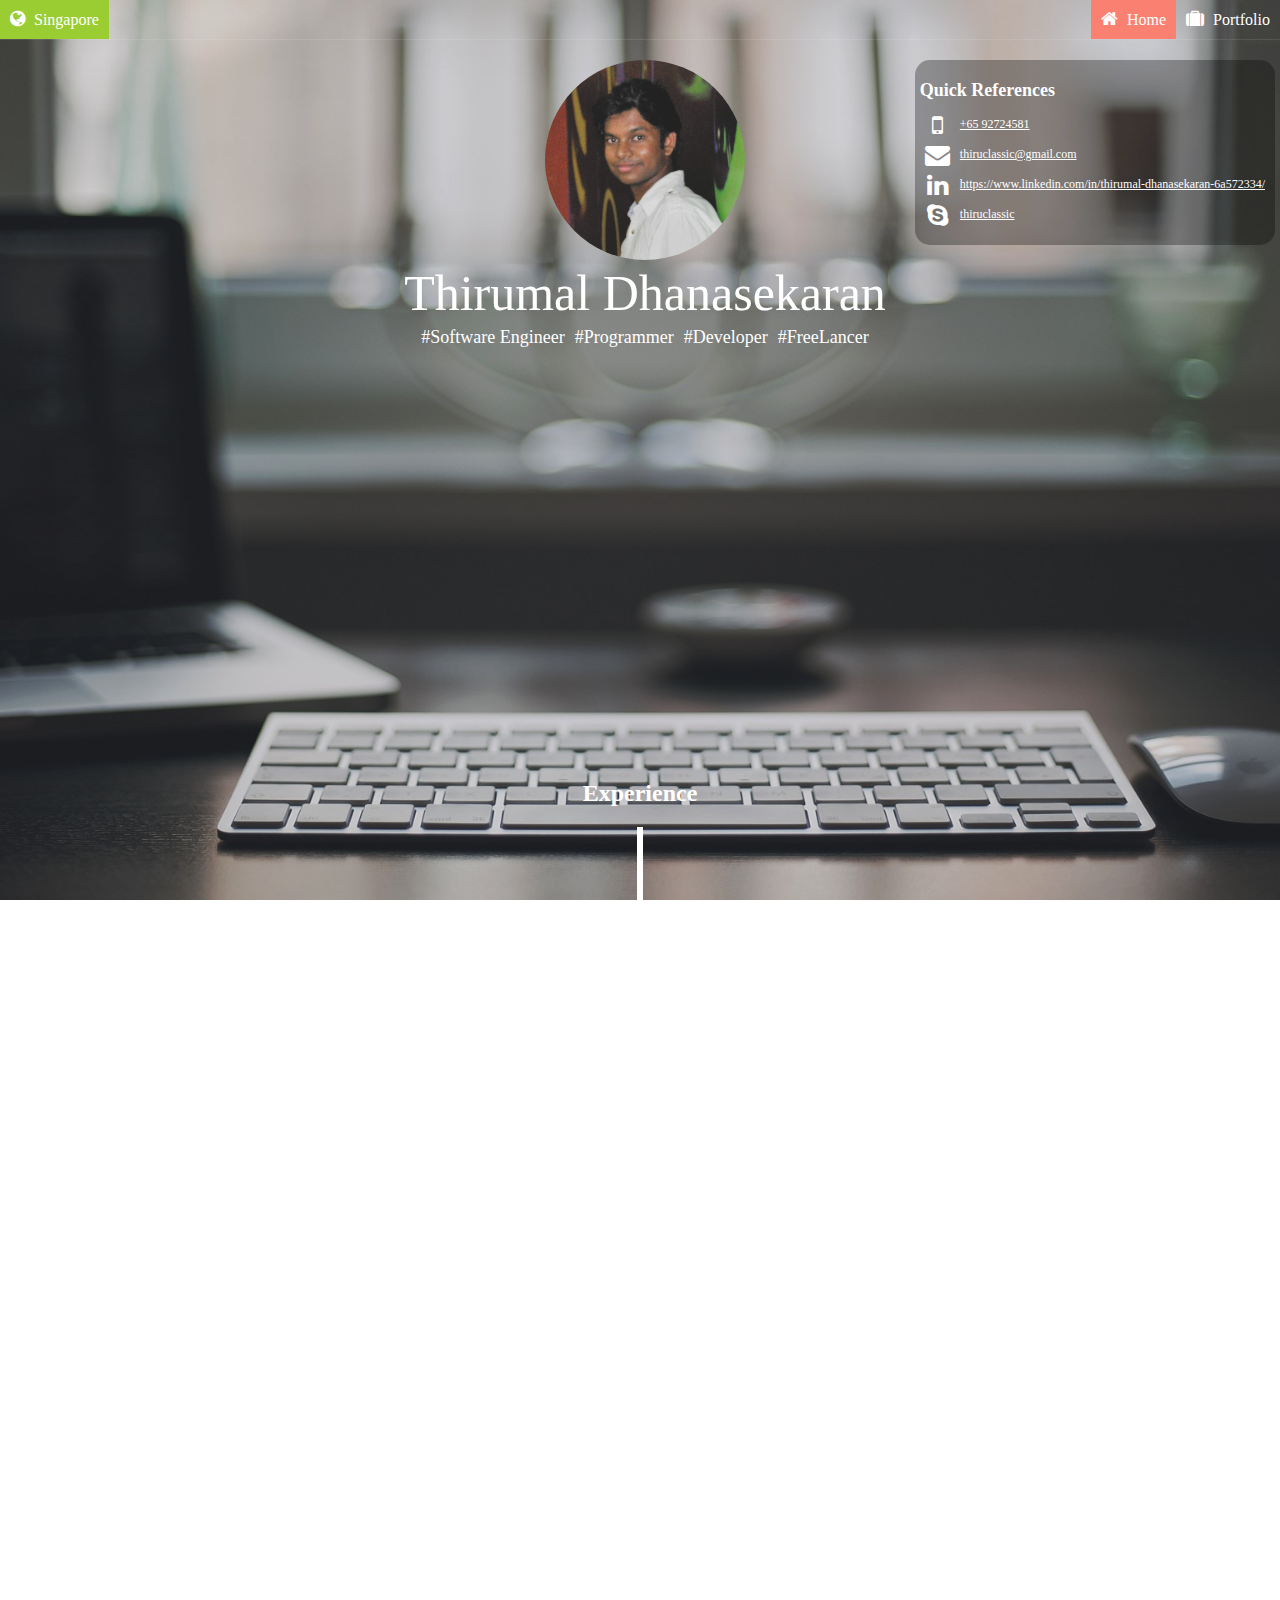
<file: index.html>
<!DOCTYPE html>
<html>
<head>
<meta charset="utf-8">
 <meta name="viewport" content="width=device-width, initial-scale=1">
<link rel="stylesheet" href="https://maxcdn.bootstrapcdn.com/font-awesome/4.4.0/css/font-awesome.min.css">
<!-- <link rel="stylesheet" href="https://maxcdn.bootstrapcdn.com/bootstrap/3.3.7/css/bootstrap.min.css"> -->
<link  rel="stylesheet" href="css/style.css" >
<link rel="stylesheet" href="css/animate.css">

<script src="https://ajax.googleapis.com/ajax/libs/jquery/2.1.4/jquery.min.js"></script>
<script src="js/main.js"></script>
<!-- Global site tag (gtag.js) - Google Analytics -->
<script async src="https://www.googletagmanager.com/gtag/js?id=G-4DSY5WZ7L2"></script>
<script>
  window.dataLayer = window.dataLayer || [];
  function gtag(){dataLayer.push(arguments);}
  gtag('js', new Date());

  gtag('config', 'G-4DSY5WZ7L2');
</script>	
</head>
<body>

<div class="nav-panel">
            <div class="container" >
					<div class="menu-info-inline data-left"><i class="fa fa-globe"></i>Singapore</div>
                    <div id="portfolio" class="menu-info-inline data-right"><i class="fa fa-suitcase"></i>Portfolio</div>
					<div class="menu-info-inline data-right" style="background:salmon;"><i class="fa fa-home"></i>Home</div>
            </div>
</div>

<div class="profilecontainer">
<div class= "descriptionbox">
<img src="images/mypic.jpg" class="profilepic"/>
<p class="namebox">
Thirumal Dhanasekaran
 <ul class="designationtag">
<li class="tag one">#Software Engineer</li>
<li class="tag two">#Programmer</li>
<li class="tag three">#Developer</li>
<li class="tag four">#FreeLancer</li>
</ul>
</p>
 <a href="data/Thirumal_Resume.pdf" class="textappearsync invisible"" download><button type="button" class="cvbtn">Download CV</button></a>
<!--
 <div id="about-card" class="card" style="background-color:rgba(0,0,0,0.3);color: white;margin: 20px;">
                    <div class="card-content">
                        <!-- ABOUT PARAGRAPH -->
                <!--        <p>
                            Hi! I am a Software Developer having an overall experience of 3 years
							in developing software applications and providing business solutions by building effective products.
                            I am currently pursuing my Masters in National University of Singapore and specializing in full stack development.
                        </p>
                    </div>

                   <!-- BUTTONS -->
                  <!--   <div id="about-btn" class="card-action">
                        <div class="about-btn">
                            <!-- DOWNLOAD CV BUTTON -->

                            <!-- CONTACT BUTTON -->
                     <!--        <a href="#contact" class="btn waves-effect">Contact Me</a>
                        </div>
                    </div>
                </div>

				-->

<section id="section01" class="demo scroller">
 <a href="#section01"><span></span></a>
</section>

<section id="section02" class="demo scroller">
  <a href="#section02"><span></span></a>
</section>

<section id="section03" class="demo scroller">
  <a href="#section03"><span></span></a>
</section>

<h3 style="color: white; margin-top: 100px;" class="textappearsync invisible">Scroll Down to know more about me</h3>
</div>




<div class="contactbox">
        	<h2 style="margin-bottom:10px;">Quick References</h2>
            <ul id="contact" class="contact">
               <li class="mobile"><i class="fa fa-mobile"></i><a href="#" style="cursor:text;">+65 92724581</a></li>
        		<li class="mail"><i class="fa fa-envelope"></i><a href="#">thiruclassic@gmail.com</a></li>

                <li class="linkedin"><i class="fa fa-linkedin" aria-hidden="true"></i><a href="#">https://www.linkedin.com/in/thirumal-dhanasekaran-6a572334/</a></li>
				 <li class="skype"><i class="fa fa-skype" aria-hidden="true"></i><a href="#">thiruclassic</a></li>
               <!-- <li class="yahoo"><a href="mailto:prakashgcom@yahoo.com">prakashgcom@yahoo.com</a></li>
        		<li class="gmail"><a href="mailto:prakashgcom@gmail.com">prakashgcom@gmail.com</a></li>
                <li class="msn"><a href="mailto:prakashgcom@outlook.com">prakashgcom@outlook.com</a></li>

                <li class="blog"><a href="http://www-prakashg-com.blogspot.in/" target="_blank">www-prakashg-com.blogspot.in</a></li>
                <li class="about"><a href="http://about.me/prakashgcom" target="_blank">about.me/prakashgcom</a></li>

                <li class="fb"><a href="https://www.facebook.com/prakashgcom" target="_blank">www.facebook.com/prakashgcom</a></li>
                <li class="twitter"><a href="https://www.twitter.com/prakashgcom" target="_blank">www.twitter.com/prakashgcom</a></li>
                <li class="in"><a href="http://www.linkedin.com/in/prakashgcom" target="_blank">www.linkedin.com/in/prakashgcom</a></li>
                <li class="pin"><a href="http://www.pinterest.com/prakashgcom/" target="_blank">www.pinterest.com/prakashgcom</a></li>
                <li class="gmail last"><a href="https://plus.google.com/118212550722960511757" target="_blank">Google+/prakashgcom</a></li>    -->

            </ul>
        <!--  <a href="contact-me.php" class="more" title="www.prakashg.com">» more</a> -->
        </div>




</div>





<div class="experiencebox">
<h2 style="color:white;text-align:center;">Experience</h2>
<div class="timeline">
  <div class="timelinecontainer timelineleft experiencecontainer1 invisible">

    <div class="timelinecontent">
      <h3>Software Developer Intern</h3>
	  <h3>CPR Vision</h3>
      <h3>Aug 2017 - Present</h3>
    </div>
  </div>
  <div class="timelinecontainer timelineright experiencecontainer2 invisible">
    <div class="timelinecontent">
      <h3>Project Engineer</h3>
	  <h3>Wipro Technologies Limited</h3>
	  <h3>Anna University</h3>
      <h3>Apr 2014 - Dec 2016</h3>
    </div>
  </div>
  <div class="timelinecontainer timelineleft experiencecontainer3 invisible">
    <div class="timelinecontent">
      <h3>Academic Java Trainer (Part-Time)</h3>
	  <h3>NIIT Limited,Chennai</h3>
	  <h3>Oct 2013 - Dec 2017</h3>
    </div>
  </div>

</div>

</div>




<!--
<div>

 <p class="divSE1 opaque">#Software Engineer </p>
<p class="divSE2">#Software Engineer </p> -->

<!-- <p class="divSE1 opaque">#Developer</p> -->
<!--<p class="Dev1">#Developer </p>
<p class="Dev2">#Developer </p>


</div>


<div class="scene">
  <div class="magic"></div>
</div>
-->

<div class="educationbox">
<h2 style="color:white;text-align:center;">Education</h2>
<div class="timeline">
  <div class="timelinecontainer timelineleft  educationcontainer1 invisible">

    <div class="timelinecontent">
      <h3>M.Tech(Software Engineering)</h3>
	  <h3>National University Of Singapore</h3>
      <h3>Jan 2017 - Present</h3>
    </div>
  </div>
  <div class="timelinecontainer timelineright educationcontainer2 invisible">
    <div class="timelinecontent">
      <h3>B.E(Electronics & Communication)</h3>
	  <h3>Velammal Engineering College</h3>
	  <h3>Anna University</h3>
      <h3>Aug 2009 - May 2013</h3>
    </div>
  </div>
  <div class="timelinecontainer timelineleft educationcontainer3 invisible">
    <div class="timelinecontent">
      <h3>Secondary School Education</h3>
	  <h3>Anna Gem Science Park School</h3>
	  <h3>1995 - 2009</h3>
    </div>
  </div>

</div>
</div>

<div class="skillsbox" style="width: 100%;background-color:rgba(0,0,0,0.5);text-align:center;height:100%">
<h2 style="color:white;text-align:center">Technical Skills</h2>
<img class="skill1 invisible" src="images/java_logo.png" class="" width="200" height="150" />
<img class="skill1 invisible" src="images/j2ee.png" />
<img class="skill1 invisible" src="images/springlogo.webp" width="300" height="200"/>
<img class="skill1 invisible" src="images/hibernate.png"/>
<img class="skill2 invisible" src="images/SAPHybris.png"/>
<img class="skill2 invisible" src="images/javascript_logo.png" width="300" height="300"/>
<img class="skill2 invisible" src="images/html5.ico"/>
<img class="skill2 invisible roundpic" src="images/jaxrs.png" width="200" height="100"/>
<img class="skill3 invisible roundpic" src="images/jms.png" width="200" height="100"/>
<img class="skill3 invisible" src="images/nodejs.png" width="200" height="100"/>
<img class="skill3 invisible" src="images/mysql.png" width="200" height="100"/>
<img class="skill3 invisible roundpic" src="images/oraclesql.jpg" width="200" height="100"/>
</div>

</body>

</html>
</file>
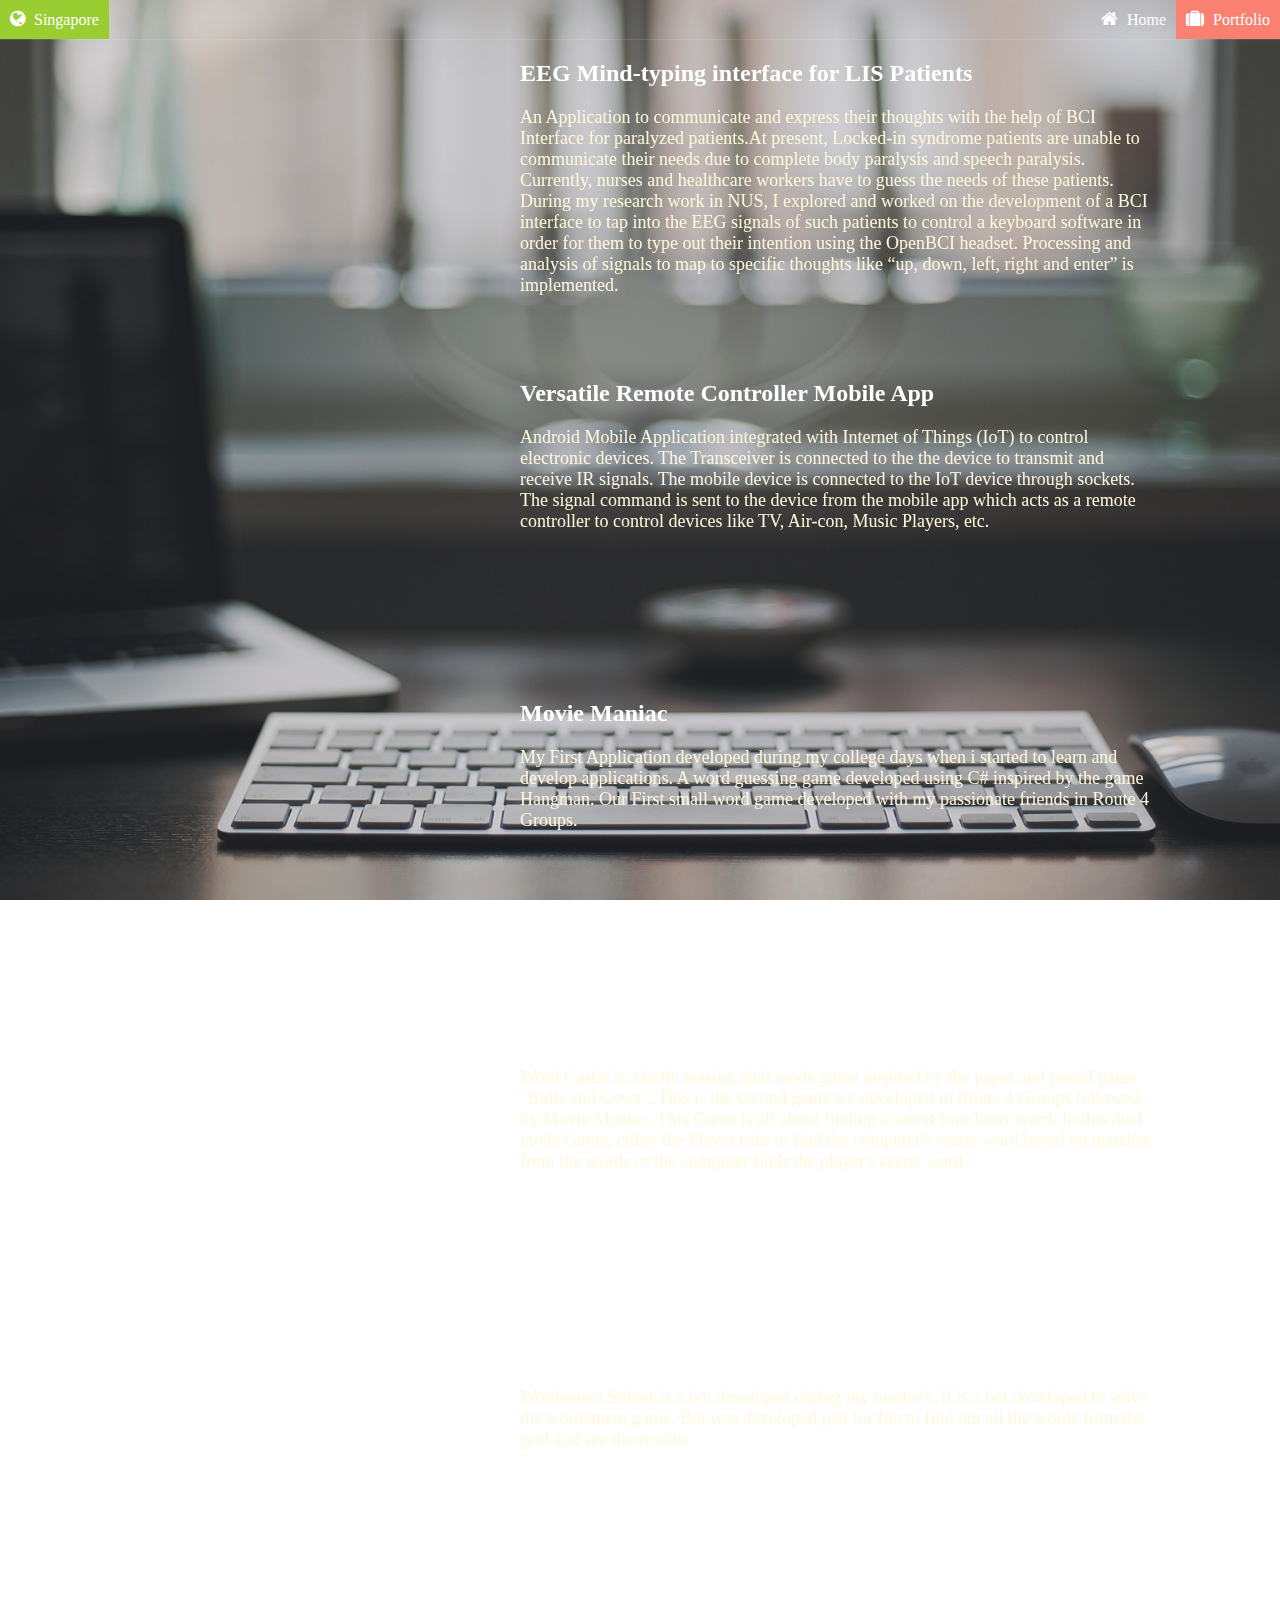
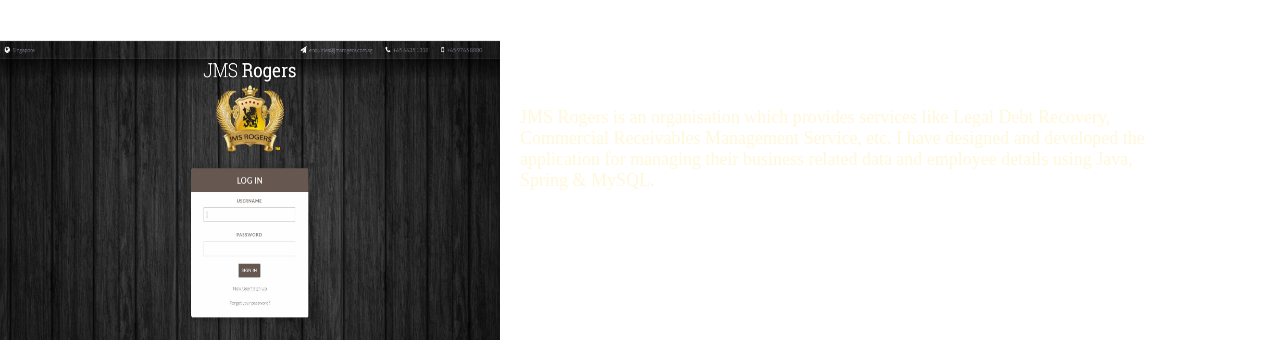
<file: portfolio.html>
<!DOCTYPE html>
<html>
<head>
<meta charset="utf-8">
 <meta name="viewport" content="width=device-width, initial-scale=1">
<link  rel="stylesheet" href="css/style.css" >
<link rel="stylesheet" href="css/animate.css">
<link rel="stylesheet" href="https://maxcdn.bootstrapcdn.com/font-awesome/4.4.0/css/font-awesome.min.css">
<script src="https://ajax.googleapis.com/ajax/libs/jquery/2.1.4/jquery.min.js"></script>
<script src="js/main.js"></script>
<style>
.pic {
    text-align: center;
    position: relative;
    height: 250px;
}
.magic {
  z-index: -1;
  position: absolute;
  top: calc(50% - 10rem);
  left: calc(50% - 10rem);
  width: 10rem;
  height: 10rem;
  background: url("images/myscreen.jpg") 25% 25% no-repeat fixed;

  background-size: cover;
  border-radius: 50%;
  color:black;
}
</style>
</head>
<body>

<!--<div class="top_nav-panel">
            <div class="container" >
                    <div class="info-inline data-left"><i class="fa fa-globe"></i>Singapore</div>
					<div class="info-inline data-right"><i class="fa fa-mobile"></i>+65 92724581</div>
                    <div class="info-inline data-right"><i class="fa fa-paper-plane"></i><a href="mailto:thiruclassic@gmail.com">thiruclassic@gmail.com</a></div>
            </div>
</div>-->

<div class="nav-panel">
            <div class="container" >
					<div class="menu-info-inline data-left"><i class="fa fa-globe"></i>Singapore</div>
                    <div id="portfolio" class="menu-info-inline data-right" style="background:salmon;"><i class="fa fa-suitcase"></i>Portfolio</a></div>
					<div id="home"  class="menu-info-inline data-right"><i class="fa fa-home"></i>Home</div>
            </div>
</div>

<div class="portfolioitem">
<iframe width="500" height="300"  src="https://www.youtube.com/embed/dUkajb-JQds" frameborder="0" allow="autoplay; encrypted-media" allowfullscreen></iframe>
<div class="portfoliodetail hiddentag" style="float: left;margin-left: 20px;height: 300px;">
<h2>EEG Mind-typing interface for LIS Patients</h2>

<p>An Application to communicate and express their thoughts with the help of BCI Interface for paralyzed patients.At present, Locked-in syndrome patients  are unable to communicate their needs due to complete body paralysis and speech paralysis. Currently, nurses and healthcare workers have to guess the needs of these patients. During my research work in NUS, I explored and worked on the development of a BCI interface to tap into the EEG signals of such patients to control a keyboard software in order for them to type out their intention using the OpenBCI headset. Processing and analysis of signals to map to specific thoughts like “up, down, left, right and enter” is implemented. </p>
</div>

</div>

<div class="portfolioitem">
<iframe width="500" height="300" src="https://www.youtube.com/embed/i4XPSahgrls" frameborder="0" allow="autoplay; encrypted-media" allowfullscreen></iframe>
<div class="portfoliodetail hiddentag" style="float: left;margin-left: 20px;height: 300px;">

<h2>Versatile Remote Controller Mobile App</h2>

<p>Android Mobile Application integrated with Internet of Things (IoT) to control electronic devices. The Transceiver is connected to the the device to transmit and receive IR signals. The mobile device is connected to the IoT device through sockets. The signal command is sent to the device from the mobile app which acts as a remote controller to control devices like TV, Air-con, Music Players, etc.</p>
</div>

</div>

<div class="portfolioitem">
<iframe width="500" height="300" src="https://www.youtube.com/embed/su_NzT1cEMY" frameborder="0" allow="autoplay; encrypted-media" allowfullscreen></iframe>
<div class="portfoliodetail hiddentag" style="float: left;margin-left: 20px;height: 300px;">
<h2>Movie Maniac</h2>

<p>My First Application developed during my college days when i started to learn and develop applications. A word guessing game developed using C# inspired by the game Hangman. Our First small word game developed with my passionate friends in Route 4 Groups.
</p>
</div>

</div>

<div class="portfolioitem">
<iframe width="500" height="300"  src="https://www.youtube.com/embed/UQpT4IyWzGw" frameborder="0" allow="autoplay; encrypted-media" allowfullscreen></iframe>

<div class="portfoliodetail hiddentag" style="float: left;margin-left: 20px;height: 300px;">
<h2>Word Castle</h2>

<p>Word Castle is a brain teasing dual mode game inspired by the paper and pencil game "Bulls and Cows". This is the second game we developed in Route 4 Groups followed by Movie Maniac. This Game is all about finding a secret four letter word. In this dual mode Game, either the Player tries to find the computer's secret word based on matches from the words or the computer finds the player's secret word.
</p>
</div>

</div>

<div class="portfolioitem">
<iframe width="966" height="543" src="https://www.youtube.com/embed/IRhINX-K1Tg" frameborder="0" allow="autoplay; encrypted-media" allowfullscreen></iframe>

<div class="portfoliodetail hiddentag" style="float: left;margin-left: 20px;height: 300px;">
<h2>Wordament Solver</h2>

<p>Wordament Solver is a bot developed during my master's. It is a bot developed to solve the wordament game.
	Bot was developed just for fun to find out all the words from the grid and see the results.
</p>
</div>
</div>




<div class="portfolioitem">
<img width="500" height="300" src="images/jmsrogers.jpg">

<div class="portfoliodetail" style="float: left;margin-left: 20px;height: 300px;">
<h2>Jms Rogers</h2>

<p>JMS Rogers is an organisation which provides services like Legal Debt Recovery, Commercial Receivables Management Service, etc. I have designed and developed the application for managing their business related data and employee details  using Java, Spring & MySQL.
</p>
</div>

</div>


</body>

</html>
</file>
<file: css/style.css>
/* my profile */

body {
	background: url("../images/myscreen.jpg") no-repeat center center fixed;
	 -webkit-background-size: cover;
  -moz-background-size: cover;
  -o-background-size: cover;
  background-size: cover;
  margin: 0px;
}
/*.descriptionbox {
top:  50%;
left: 50%;
position: absolute;
margin-left: -241px;
text-align: center;
display: inline;
}*/

.descriptionbox {
text-align: center;
position: absolute;
width: 100%;
}

.opaque {
	color: transparent;
}

.top_nav-panel {
    position: relative;
    z-index: 1000;
    padding: 11px 0 7px;
    border-bottom: rgba(255,255,255,0.1) solid 1px;
    color: white;
    z-index: 1010;
	
}

.nav-panel {
    position: relative;
    z-index: 1000;
    border-bottom: rgba(255,255,255,0.1) solid 1px;
    color: white;
    z-index: 1010;
	
}

.top_nav-panel .info-inline {
    display: inline-block;
    padding: 10px;
	
}

.menu-info-inline:hover {
    background: yellowgreen;
	cursor: pointer;
}

.menu-info-inline {
    display: inline-block;
	padding: 10px;	
}

.info-inline > a {
    cursor: pointer;
    color: inherit;
	position: relative;
	right: 0px;
}

.info-inline > a:hover {
    #color: #00c7c0;
	color: #ffd700;
}

.info-inline i {
    margin: 0 9px 0 0;
    font-size: 18px;
	
}

.menu-info-inline i {
    margin: 0 9px 0 0;
    font-size: 18px;
	
}

.info-inline i.fa-mobile {
    font-size: 18px;
}

.top_nav-panel .block_social-icons {
    text-align: right;
}

.row{
	text-align:right;
	align:right;
}
.data-right{
	float:right;
}
.data-left{
	float:left;
}

/* Layout */
.container-box {
	margin: 0;
	
}
.container{
	background: transparent;
	width: 100%;
	display: flow-root;
}
.namebox{
	-webkit-animation-name: nameanimate; /* Safari 4.0 - 8.0 */
	-webkit-animation-duration: 1s; /* Safari 4.0 - 8.0 */
	animation-name: nameanimate
	animation-duration: 1s;
	color: white;
	font-size: 50px;
	-webkit-margin-before: 0em;
    -webkit-margin-after: 0em;
    -webkit-margin-start: 0px;
    -webkit-margin-end: 0px;
	text-align: center;
}

.firstname {
float: left;
font-size: 50px;
color: white;

}

.lastname {
float: left;

font-size: 50px;
color: white;
position: relative;
display: block;

}


.colorwhite {
	color: white;
}

.contactbox {
	color: white;
	padding: 5px;
	background-color: rgba(0,0,0,0.3);
    border-radius: 15px;
	font-family: cursive;
	font-size: 12px;
	text-align: initial;
    display: inline-table;
	float: right;
}

.contact {
	    list-style: none;
		
}
.contact > li{
	    margin: 5px;
}
.contact > li > a{
	    color: white;
}

.contact > li > i{
	font-size: 25px;
    vertical-align: middle;
    margin-left: -40px;
    padding-right: 10px;
    width: 25px;
    height: 25px;
    text-align: center;
}

.portfolioitem > iframe{
		float:left;
		max-width: 500px;
		max-height: 300px;
	}
	
	
	.portfolioitem > img{
		float:left;
		max-width: 500px;
		max-height: 300px;
	}

@media (max-width: 1000px) {
    .descriptionbox {
        position: relative;
    }
	.contactbox{
		float: none;
	}
	.portfoliodetail{
		float: none;
		width:90%!important;
		
	}
	.portfolioitem{
		display: table-footer-group;
		text-align: center;
	}
	
	.portfolioitem > iframe{
		float:none;
	}
	
	.portfolioitem > img{
		float:none;
		max-width: 500px;
		max-height: 300px;
	}
	
}

    

.designationtag{
	list-style-type:none;
	-webkit-margin-before: 0em;
    -webkit-margin-after: 0em;
    -webkit-margin-start: 0px;
    -webkit-margin-end: 0px;
    -webkit-padding-start: 0px;
	display: inline-block;
}

.tag{
	float: left;
	margin: 5px;
	color: white;
	font-size: 18px;	
	   
}

.profilepic{
	width: 200px;
	height: 200px;
	border-radius: 50%;
}

.roundpic{
	border-radius: 50%;
}

.one{
	-webkit-animation-name: tag; /* Safari 4.0 - 8.0 */
	-webkit-animation-duration: 1s; /* Safari 4.0 - 8.0 */
	animation-name: tag;
	animation-duration: 2s;
}

.two{
	-webkit-animation-name: tag; /* Safari 4.0 - 8.0 */
	-webkit-animation-duration: 1s; /* Safari 4.0 - 8.0 */
	animation-name: tag;
	animation-duration: 3s;
}
.three{
	-webkit-animation-name: tag; /* Safari 4.0 - 8.0 */
	-webkit-animation-duration: 1s; /* Safari 4.0 - 8.0 */
	animation-name: tag;
	animation-duration: 4s;
}
.four{
	-webkit-animation-name: tag; /* Safari 4.0 - 8.0 */
	-webkit-animation-duration: 1s; /* Safari 4.0 - 8.0 */
	animation-name: tag;
	animation-duration: 5s;
}

.portfolioitem > div{
	
}

.portfoliodetail
{
	float: left;
    margin-left: 20px;
    height: 300px;
    width: 50%;
	color:white;
}

.portfolioitem{
	height: 320px;
}

    

.portfoliodetail > p
{
	font-size: 18px;
	color: cornsilk;
}

.hiddentag{
	display: none;
}

.invisible{
	visibility: hidden;
}


/* Safari 4.0 - 8.0 */
@-webkit-keyframes projectitems {
     0%  { -ms-transform: scale(0,0); /* IE 9 */  -webkit-transform: scale(0,0); /* Safari */ transform: scale(0,0); /* Standard syntax */}
    100% {-ms-transform: scale(1,1); /* IE 9 */  -webkit-transform: scale(1,1); /* Safari */ transform: scale(1,1); /* Standard syntax */}
}

/* Standard syntax */
@keyframes projectitems {
    0%  { -ms-transform: scale(0,0); /* IE 9 */  -webkit-transform: scale(0,0); /* Safari */ transform: scale(0,0); /* Standard syntax */}
    100% {-ms-transform: scale(1,1); /* IE 9 */  -webkit-transform: scale(1,1); /* Safari */ transform: scale(1,1); /* Standard syntax */}
}


/* Safari 4.0 - 8.0 */
@-webkit-keyframes nameanimate {
     0%  { -ms-transform: scale(0,0); /* IE 9 */  -webkit-transform: scale(0,0); /* Safari */ transform: scale(0,0); /* Standard syntax */}
    100% {-ms-transform: scale(1,1); /* IE 9 */  -webkit-transform: scale(1,1); /* Safari */ transform: scale(1,1); /* Standard syntax */}
}

/* Standard syntax */
@keyframes nameanimate {
    0%  { -ms-transform: scale(0,0); /* IE 9 */  -webkit-transform: scale(0,0); /* Safari */ transform: scale(0,0); /* Standard syntax */}
    100% {-ms-transform: scale(1,1); /* IE 9 */  -webkit-transform: scale(1,1); /* Safari */ transform: scale(1,1); /* Standard syntax */}
}

/* Safari 4.0 - 8.0 */
@-webkit-keyframes tag {
     0%  { -ms-transform: scale(0,0); /* IE 9 */  -webkit-transform: scale(0,0); /* Safari */ transform: scale(0,0); /* Standard syntax */}
	 50%  { -ms-transform: scale(0,0); /* IE 9 */  -webkit-transform: scale(0,0); /* Safari */ transform: scale(0,0); /* Standard syntax */}
    100% {-ms-transform: scale(1,1); /* IE 9 */  -webkit-transform: scale(1,1); /* Safari */ transform: scale(1,1); /* Standard syntax */}
}

/* Standard syntax */
@keyframes tag {
    0%  { -ms-transform: scale(0,0); /* IE 9 */  -webkit-transform: scale(0,0); /* Safari */ transform: scale(0,0); /* Standard syntax */}
	50%  { -ms-transform: scale(0,0); /* IE 9 */  -webkit-transform: scale(0,0); /* Safari */ transform: scale(0,0); /* Standard syntax */}
    100% {-ms-transform: scale(1,1); /* IE 9 */  -webkit-transform: scale(1,1); /* Safari */ transform: scale(1,1); /* Standard syntax */}
}

/* Safari 4.0 - 8.0 */
@-webkit-keyframes two {
     0%  { -ms-transform: scale(0,0); /* IE 9 */  -webkit-transform: scale(0,0); /* Safari */ transform: scale(0,0); /* Standard syntax */}
	 50%  { -ms-transform: scale(0,0); /* IE 9 */  -webkit-transform: scale(0,0); /* Safari */ transform: scale(0,0); /* Standard syntax */}
    100% {-ms-transform: scale(1,1); /* IE 9 */  -webkit-transform: scale(1,1); /* Safari */ transform: scale(1,1); /* Standard syntax */}
}

/* Standard syntax */
@keyframes two {
    0%  { -ms-transform: scale(0,0); /* IE 9 */  -webkit-transform: scale(0,0); /* Safari */ transform: scale(0,0); /* Standard syntax */}
	50%  { -ms-transform: scale(0,0); /* IE 9 */  -webkit-transform: scale(0,0); /* Safari */ transform: scale(0,0); /* Standard syntax */}
    100% {-ms-transform: scale(1,1); /* IE 9 */  -webkit-transform: scale(1,1); /* Safari */ transform: scale(1,1); /* Standard syntax */}
}

/* Safari 4.0 - 8.0 */
@-webkit-keyframes SE2 {
     from {transform: rotate(0deg);-ms-transform: rotate(0deg); -webkit-transform: rotate(0deg); left: 0%;color: white;}
    to {transform: rotate(360deg);-ms-transform: rotate(360deg); -webkit-transform: rotate(360deg); left: 50%;color:blue;}
}

/* Standard syntax */
@keyframes SE2 {
    from 	 {transform: rotate(0deg);-ms-transform: rotate(0deg); -webkit-transform: rotate(0deg); left: 0%;color: transparent;}
    to {transform: rotate(360deg);-ms-transform: rotate(360deg); -webkit-transform: rotate(360deg); left: 50%;color: white;}
}


/* The actual timeline (the vertical ruler) */
.timeline {
    position: relative;
    max-width: 1200px;
    margin: 0 auto;
}

/* The actual timeline (the vertical ruler) */
.timeline::after {
    content: '';
    position: absolute;
    width: 6px;
    background-color: white;
    top: 0;
    bottom: 0;
    left: 50%;
    margin-left: -3px;
}

/* Container around content */
.timelinecontainer {
    padding: 10px 40px;
    position: relative;
    background-color: inherit;
    width: 50%;
}

/* The circles on the timeline */
.timelinecontainer::after {
    content: '';
    position: absolute;
    width: 25px;
    height: 25px;
    right: -17px;
    background-color: white;
    border: 4px solid #FF9F55;
    top: 15px;
    border-radius: 50%;
    z-index: 1;
}

/* Place the container to the left */
.timelineleft {
    left: -80px;
}

/* Place the container to the right */
.timelineright {
        left: 50%;
    
}

/* Add arrows to the left container (pointing right) */
.timelineleft::before {
    content: " ";
    height: 0;
    position: absolute;
    top: 22px;
    width: 0;
    z-index: 1;
    right: 30px;
    border: medium solid white;
    border-width: 10px 0 10px 10px;
    border-color: transparent transparent transparent white;
}

/* Add arrows to the right container (pointing left) */
.timelineright::before {
    content: " ";
    height: 0;
    position: absolute;
    top: 22px;
    width: 0;
    z-index: 1;
    left: 30px;
    border: medium solid white;
    border-width: 10px 10px 10px 0;
    border-color: transparent white transparent transparent;
}

/* Fix the circle for containers on the right side */
.timelineright::after {
    left: -16px;
}

/* The actual content */
.timelinecontent {
    padding: 20px 30px;
    background-color: white;
    position: relative;
    border-radius: 6px;
}

/* Media queries - Responsive timeline on screens less than 600px wide */
@media all and (max-width: 600px) {
  /* Place the timelime to the left */
  .timeline::after {
    left: 16px;
  }
  
  /* Full-width containers */
  .timelinecontainer {
    width: 300px;
    padding-left: 50px;
    padding-right: 25px;
  }
  
  /* Make sure that all arrows are pointing leftwards */
  .timelinecontainer::before {
    left: 40px;
    border: medium solid white;
    border-width: 10px 10px 10px 0;
    border-color: transparent white transparent transparent;
  }

  /* Make sure all circles are at the same spot */
  .timelineleft::after, .timelineright::after {
    left: 0px;
  }
  
  /* Make all right containers behave like the left ones */
  .timelineright {
    left: 0%;
  }
  
  /* Place the container to the left */
.timelineleft {
    left: 0%;
}

.tag{
    float: none;       
}

.profilecontainer{
    min-height: 900px;
}
}


.skillsbox > img{
	margin: 5px;
}

.cvbtn {
  -webkit-border-radius: 28;
  -moz-border-radius: 28;
  border-radius: 28px;
  text-shadow: 1px 1px 3px #c7c7c7;
  font-family: Arial;
  color: #ffffff;
  font-size: 20px;
  background: yellowgreen;
  padding: 10px 20px 10px 20px;
  text-decoration: none;
  cursor: pointer;
  outline: none;
  border-color: transparent;
}

.cvbtn:hover {
  background: #4dbf2a;
  text-decoration: none;
}

.pic {
    text-align: center;
    position: relative;
    height: 250px;
}
.magic {
  z-index: -1;
  position: absolute;
  top: calc(50% - 10rem);
  left: calc(50% - 10rem);
  width: 10rem;
  height: 10rem;
  background: url("images/myscreen.jpg") 25% 25% no-repeat fixed;

  background-size: cover;
  border-radius: 50%;
  color:black;
}

#section01 a {
  padding-top: 70px;
}
#section01 a span {
  position: absolute;
  opacity: 0;
  left: 50%;
  width: 24px;
  height: 24px;
  margin-left: -12px;
  border-left: 1px solid #fff;
  border-bottom: 1px solid #fff;
  -webkit-transform: rotate(-45deg);
  transform: rotate(-45deg);
  -webkit-animation: sdb05 1.5s infinite;
  animation: sdb01 1.5s infinite;
  animation-delay: 4s;
  box-sizing: border-box;
}
@-webkit-keyframes sdb01 {
  0% {
    -webkit-transform: rotate(-45deg) translate(0, 0);
    opacity: 0;
  }
  30% {
    opacity: 1;
  }
  100% {
    -webkit-transform: rotate(-45deg) translate(-20px, 20px);
    opacity: 0;
  }
}
@keyframes sdb01 {
  0% {
    transform: rotate(-45deg) translate(0, 0);
    opacity: 0;
  }
  30% {
    opacity: 1;
  }
  100% {
    transform: rotate(-45deg) translate(-20px, 20px);
    opacity: 0;
  }
}


#section02 a {
  padding-top: 70px;
}
#section02 a span {
  position: absolute;
  opacity: 0;
  left: 50%;
  width: 24px;
  height: 24px;
  margin-left: -12px;
  margin-top: 12px;
  border-left: 1px solid #fff;
  border-bottom: 1px solid #fff;
  -webkit-transform: rotate(-45deg);
  transform: rotate(-45deg);
  -webkit-animation: sdb02 1.5s infinite;
  animation: sdb02 1.5s infinite;
  animation-delay: 4s;
  box-sizing: border-box;
}
@-webkit-keyframes sdb02 {
  0% {
    -webkit-transform: rotate(-45deg) translate(0, 0);
    opacity: 0;
  }
  60% {
    opacity: 1;
  }
  100% {
    -webkit-transform: rotate(-45deg) translate(-20px, 20px);
    opacity: 0;
  }
}
@keyframes sdb02 {
  0% {
    transform: rotate(-45deg) translate(0, 0);
    opacity: 0;
  }
  60% {
    opacity: 1;
  }
  100% {
    transform: rotate(-45deg) translate(-20px, 20px);
    opacity: 0;
  }
}


#section03 a {
  padding-top: 70px;
}
#section03 a span {
  position: absolute;
  opacity: 0;
  left: 50%;
  width: 24px;
  height: 24px;
  margin-left: -12px;
  margin-top: 22px;
  border-left: 1px solid #fff;
  border-bottom: 1px solid #fff;
  -webkit-transform: rotate(-45deg);
  transform: rotate(-45deg);
  -webkit-animation: sdb03 1.5s infinite;
  animation: sdb03 1.5s infinite;
  animation-delay: 4s;
  box-sizing: border-box;
}
@-webkit-keyframes sdb03 {
  0% {
    -webkit-transform: rotate(-45deg) translate(0, 0);
    opacity: 0;
  }
  80% {
    opacity: 1;
  }
  100% {
    -webkit-transform: rotate(-45deg) translate(-20px, 20px);
    opacity: 0;
  }
}
@keyframes sdb03 {
  0% {
    transform: rotate(-45deg) translate(0, 0);
    opacity: 0;
  }
  80% {
    opacity: 1;
  }
  100% {
    transform: rotate(-45deg) translate(-20px, 20px);
    opacity: 0;
  }
}

.educationbox{
margin-bottom: 100px;
}

.scrolldown{
    position: relative;
    float: right;
    margin-right: 20px;
}

.profilecontainer{
    margin-top: 20px;
    text-align: center;
    margin-left: 5px;
    margin-right: 5px;
    min-height: 700px;
}
</file>
